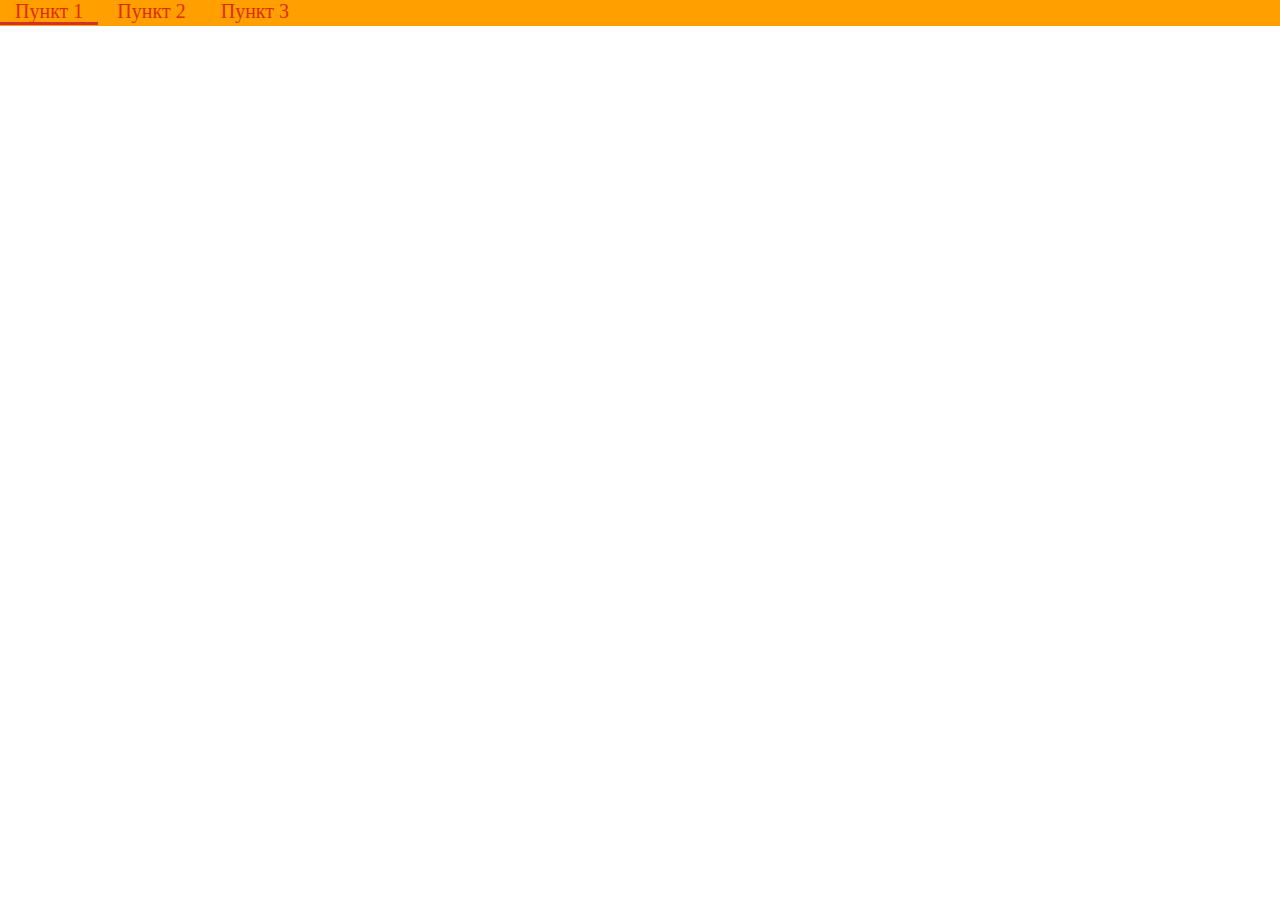
<file: task3/1.html>
<!DOCTYPE html>
<head>
  <meta charset="UTF-8">
  <title>Document1</title>
  <link rel="stylesheet" href="css/style1.css">

</head>
<body>

 <ul>
     <li class="underline"><a href="#">Пункт 1</a></li>
     <li>
        <a href="#">Пункт 2</a>
         <ul class ="none">
             <li><a href="#">Пункт 2.1</a></li>
             <li><a href="#">Пункт 2.2</a></li>
         </ul>
     </li>
     <li><a href="#">Пункт 3</a></li>
 </ul>

</body>
</html>
</file>
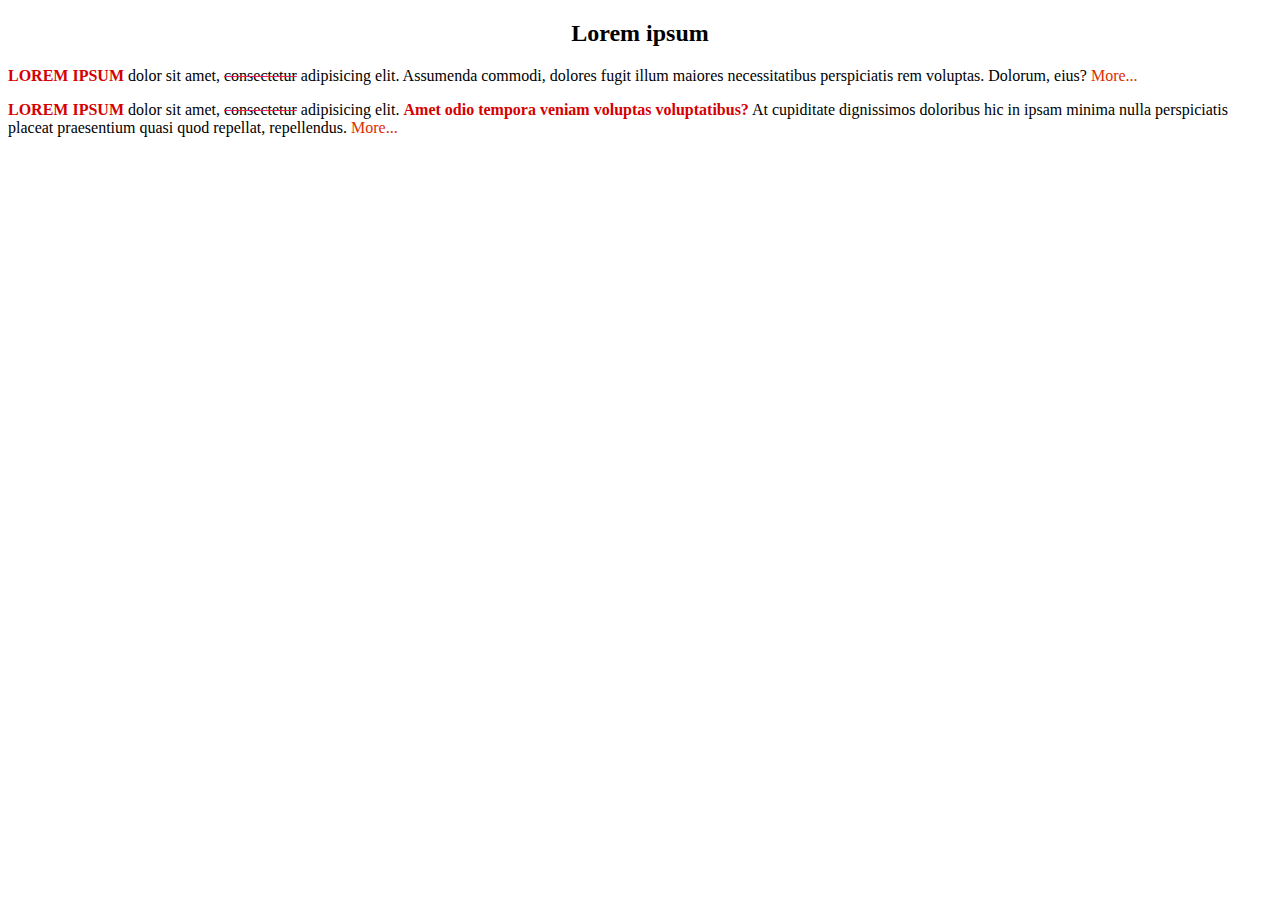
<file: task3/2.html>
<!DOCTYPE html>
<html lang="en">
<head>
  <meta charset="UTF-8">
  <title>Document2</title>
  <link rel="stylesheet" href="css/style2.css">

</head>
<body>
  <div>
      <h2>Lorem ipsum</h2>
      <p>
          <span class="text">Lorem ipsum</span> dolor sit amet, <span class="text3">consectetur</span> adipisicing elit. Assumenda commodi, dolores fugit illum maiores
          necessitatibus perspiciatis rem voluptas. Dolorum, eius?
          <a href="#">More...</a>
      </p>
      <p>
          <span class="text">Lorem ipsum</span> dolor sit amet, <span class="text3">consectetur</span> adipisicing elit. <span class="text2">Amet odio tempora veniam voluptas voluptatibus?</span> At
          cupiditate dignissimos doloribus hic in ipsam minima nulla perspiciatis placeat praesentium quasi quod repellat,
          repellendus.
          <a href="#">More...</a>
      </p>
  </div>
</body>
</html>
</file>
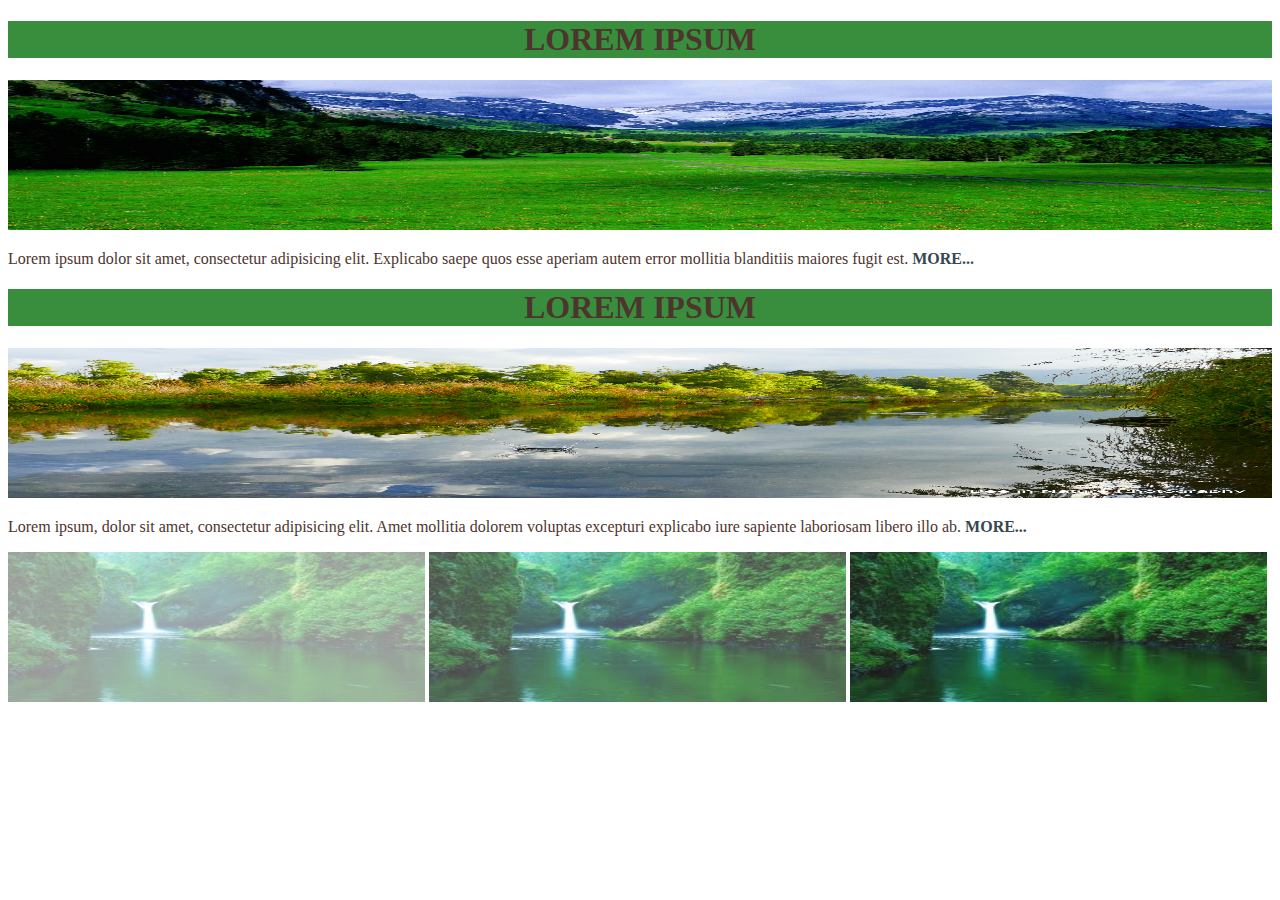
<file: task3/3.html>
<!DOCTYPE html>
<head>
	<meta charset="UTF-8">
	<title>Document3</title>
	<link rel="stylesheet" href="css/style3.css">
</head>
<body>
	<section>
		<h1>Lorem ipsum</h1>
		<img src="image/nature.jpg" alt="nature">
		<p>Lorem ipsum dolor sit amet, consectetur adipisicing elit. Explicabo saepe quos esse aperiam autem error mollitia blanditiis maiores fugit est.
		<a href="#">More...</a>
		</p>	
	
	</section>
	
	<section>
		<h1>Lorem ipsum</h1>
		<img src="image/nature1.jpg" alt="nice-nature">
		<p>Lorem ipsum, dolor sit amet, consectetur adipisicing elit. Amet mollitia dolorem voluptas excepturi explicabo iure sapiente laboriosam libero illo ab. 
		<a href="#">More...</a>
		</p>
	</section>

	<section>
		<img src="image/nature2.jpg" alt="fine-nature1" class="link link1">
		<img src="image/nature2.jpg" alt="fine-nature2" class="link link2">
		<img src="image/nature2.jpg" alt="fine-nature3" class="link link3">

	</section>


</body>
</html>
</file>
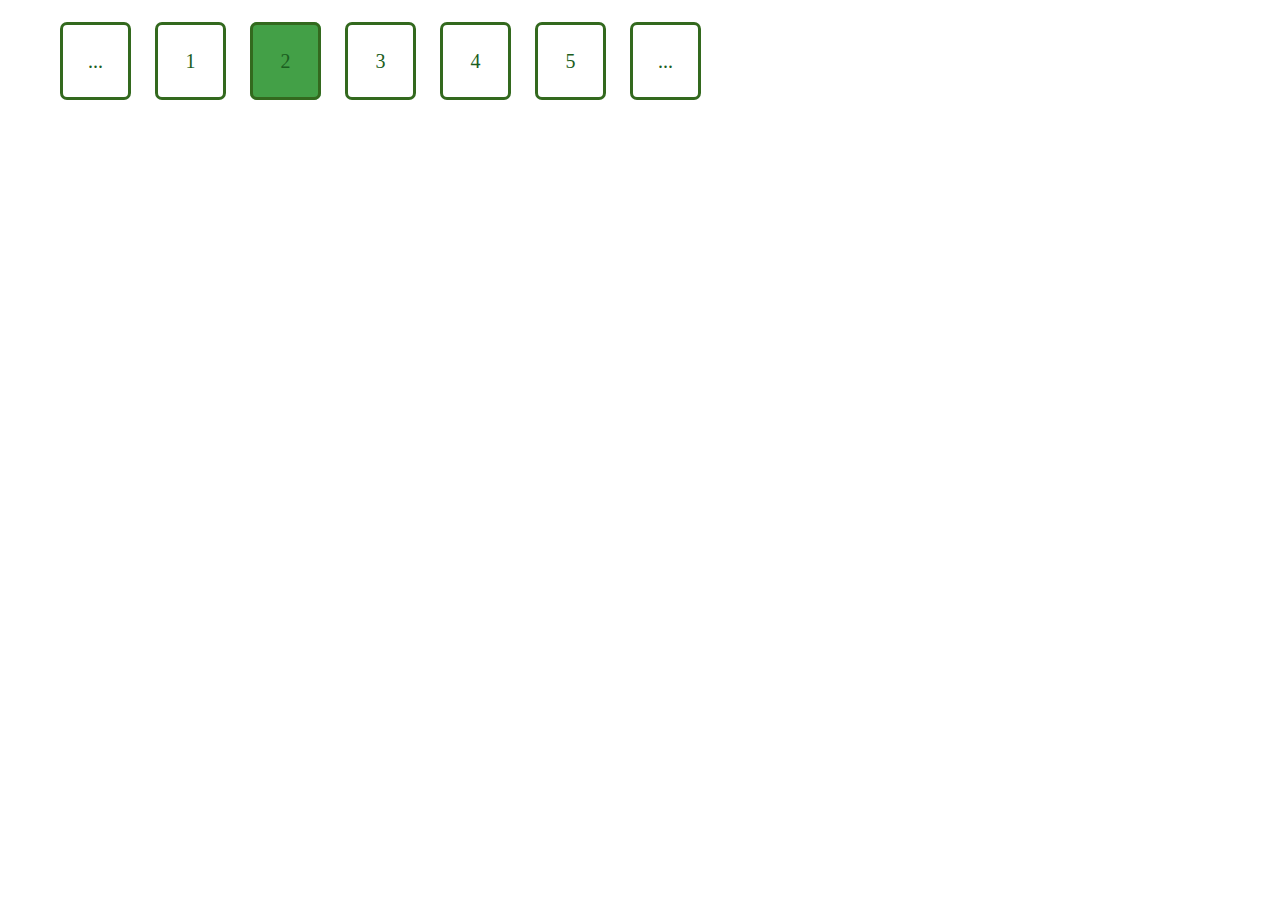
<file: task3/4.html>
<!DOCTYPE html>
<html lang="en">
<head>
  <meta charset="UTF-8">
  <title>Document4</title>
  <link rel="stylesheet" href="css/style4.css">

</head>
<body>



<div>
    <a href="#" class="distance">...</a>
    <a href="#" class="size">1</a>
    <a href="#" class="full-color">2</a>
    <a href="#" class="size">3</a>
    <a href="#" class="size">4</a>
    <a href="#" class="size">5</a>
    <a href="#" class="distance">...</a>
</div>

</body>
</html>
</file>
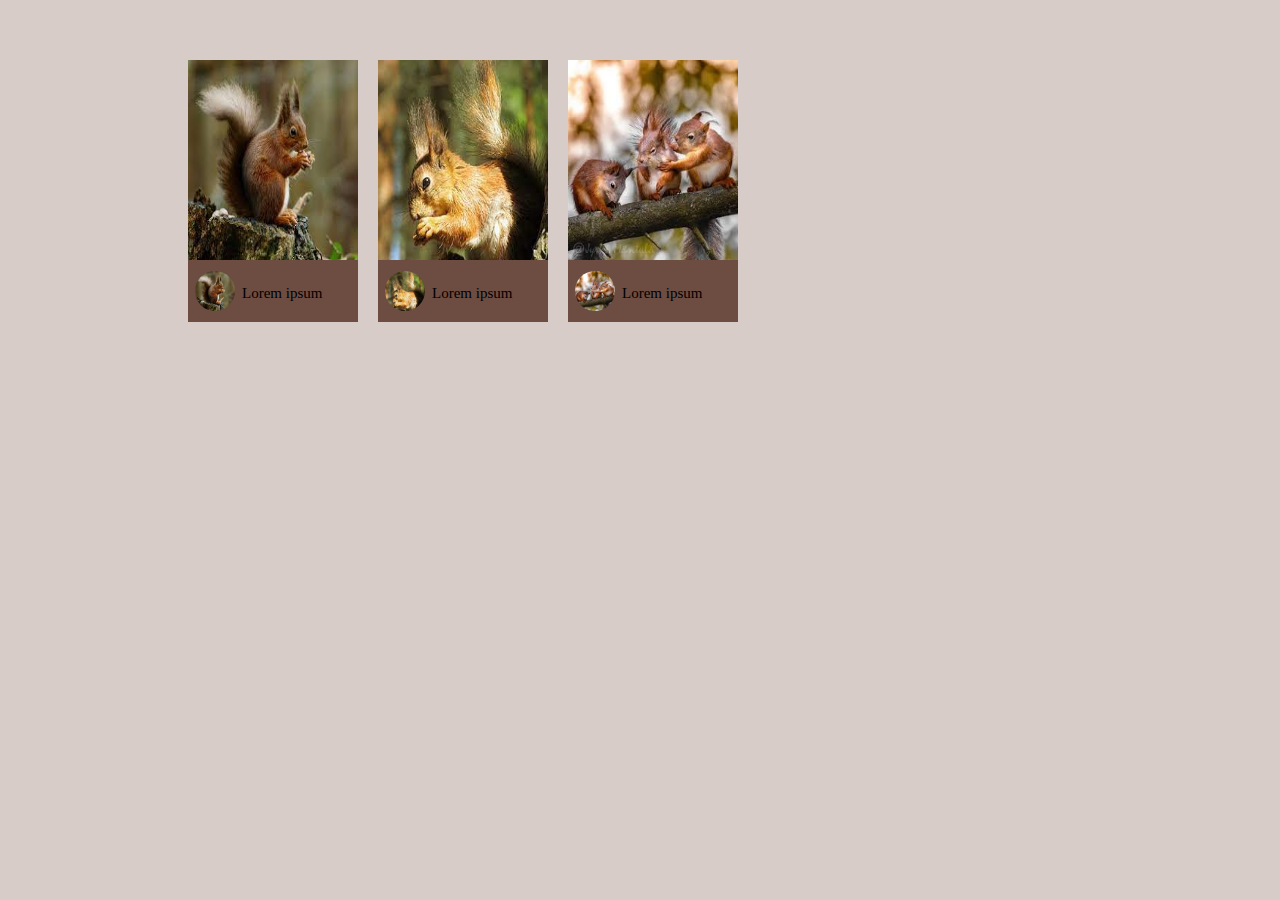
<file: task3/5.html>
<!DOCTYPE html>
<head>
	<meta charset="UTF-8">
	<title>Document5</title>
	<link rel="stylesheet" href="css/style5.css">
</head>
<body>
	<div>
		<figure>
		
			<img src="image/card1.jpg" alt="Изображение1">
		<figcaption><img src="image/card1.jpg" alt="Изображение4" class="circle"><span class="text">Lorem ipsum</span></figcaption>
		
		</figure>
	</div>
	<div>
		<figure>
		
			<img src="image/card2.jpg"  alt="Изображение2">
		<figcaption><img src="image/card2.jpg"  alt="Изображение5" class="circle"><span class="text">Lorem ipsum</span></figcaption>
		</figure>
	</div>	
		<div>
		<figure>
		
			<img src="image/card3.jpg"  alt="Изображение3">
		<figcaption><img src="image/card3.jpg"  alt="Изображение6" class="circle"><span class="text">Lorem ipsum</span></figcaption>
	
		</figure> 
	</div>
	
	</body>
	</html>
</file>
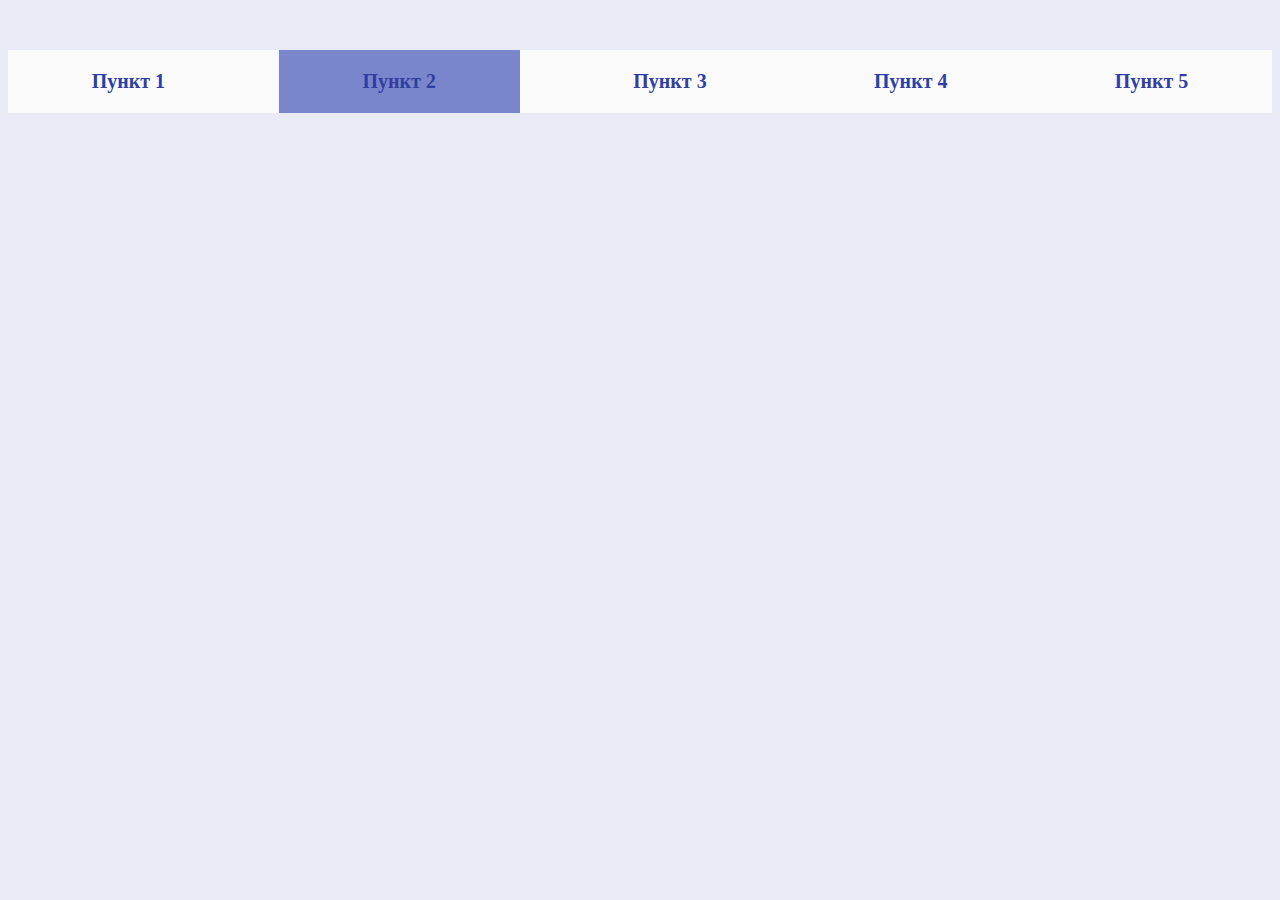
<file: task4/item.html>
<!DOCTYPE html>
<html lang="ru">
<head>
	<meta charset="UTF-8">
	<title>Меню</title>
	<link rel="stylesheet" href="css/item.css">
</head>
<body>

	<section class="flex-direction column">
		
		<div>
			<p>Пункт 1</p>	
		</div>

		<div class="background">
			<p>Пункт 2</p>
		</div>

		<div>
			<p>Пункт 3</p>	
		</div>

		<div>
			<p>Пункт 4</p>
		</div>
		
		<div>
			<p>Пункт 5</p>
		</div>

	</section>
	
</body>
</html>
</file>
<file: task3/css/style1.css>
a {
color: #DD2C00;
text-decoration: none;
padding: 15px;

}


ul {
 	list-style-type: none;
 	display: block;
 	margin: 0px ;
 	background-color: #FFA000;
 	border-bottom: 3px solid #FFA000;	
 	padding-inline-start: 0;
 	
 }


li {
	display: inline;
	font-size: 20px;

}

.underline {
	
	border-bottom: 3px solid #D32F2F;
}

.none {
	display: none;
}

body {
	margin: 0px ;
	border-bottom-width: 5px;
}
</file>
<file: task3/css/style2.css>
div > h2 {
	text-align: center;
}

.text2 {
	font-weight: bold;
	color: #D50000;
}

.text {
	text-transform: uppercase; 
	font-weight: bold;
	color: #D50000;
}


a {
	color: #DD2C00;
	text-decoration: none;
}

.text3 {
	text-decoration: line-through;
	text-decoration-color: #E91E63;
}
</file>
<file: task3/css/style3.css>
h1 {
	text-transform: uppercase;
	text-align: center;
	background-color: #388E3C;
	color: #4E342E;
}

section img {
	width: 100% ;
	height: 150px;

}

p {
	color: #4E342E;

}

.link {
	width: 33%;
	height: 150px;

}
a {
	text-decoration: none;
	text-transform: uppercase;
	font-weight: bold;
	color: #37474F;
	
}

.link1 {
	opacity: 0.4;
	
}

.link2 {
	opacity: 0.7;
}

.link3 {
	opacity: 0.9;
}
</file>
<file: task3/css/style4.css>
a {
	text-decoration: none;
	color: #1B5E20;
	padding: 25px;
	font-size: 20px;
	border: 3px solid #33691E;
	border-radius: 7px;
	
}


body {
	margin: 50px;

}

.full-color {
	background-color: #43A047;
	padding: 25px 27.5px;
	margin: 10px;

}

.size {
	padding: 25px 27.5px;
	margin: 10px;
}

.distance {
	margin: 10px;
}
</file>
<file: task3/css/style5.css>
body {
	background-color: #D7CCC8;
	margin-top: 50px;
	
}

img {
	
	height: 200px;
	width: 170px; 

}

figure {
	
	float: left;
	border: 1px transparent;
	margin: 10px;
    background: #6D4C41; 
}

div {
	
	display: block;
	margin-left: 170px;
	
}
.circle {
	
	height: 40px;
	width: 40px;
	border: 1px transparent;
	border-radius: 50%;
	padding: 7px;
}

.text {
	
	font-size: 15px;
	text-align: center;
	vertical-align: 20px;
	margin-bottom: 15px;
}
</file>
<file: task4/css/item.css>
.flex-direction {
	display: flex;
	background-color: #FAFAFA;
	
}

.flex-direction > div {
	flex: 1;
	font-size: 20px;
	font-weight: bold;
	color: #303F9F;
	display: block;
	text-align: center;
	
}	

body {
	margin-top: 50px;
	background-color: #E8EAF6;

}

.background {
	background-color: #7986CB;
	margin: 0 30px;
	
}


/*.column{
	flex-direction: column;
}; */
</file>
